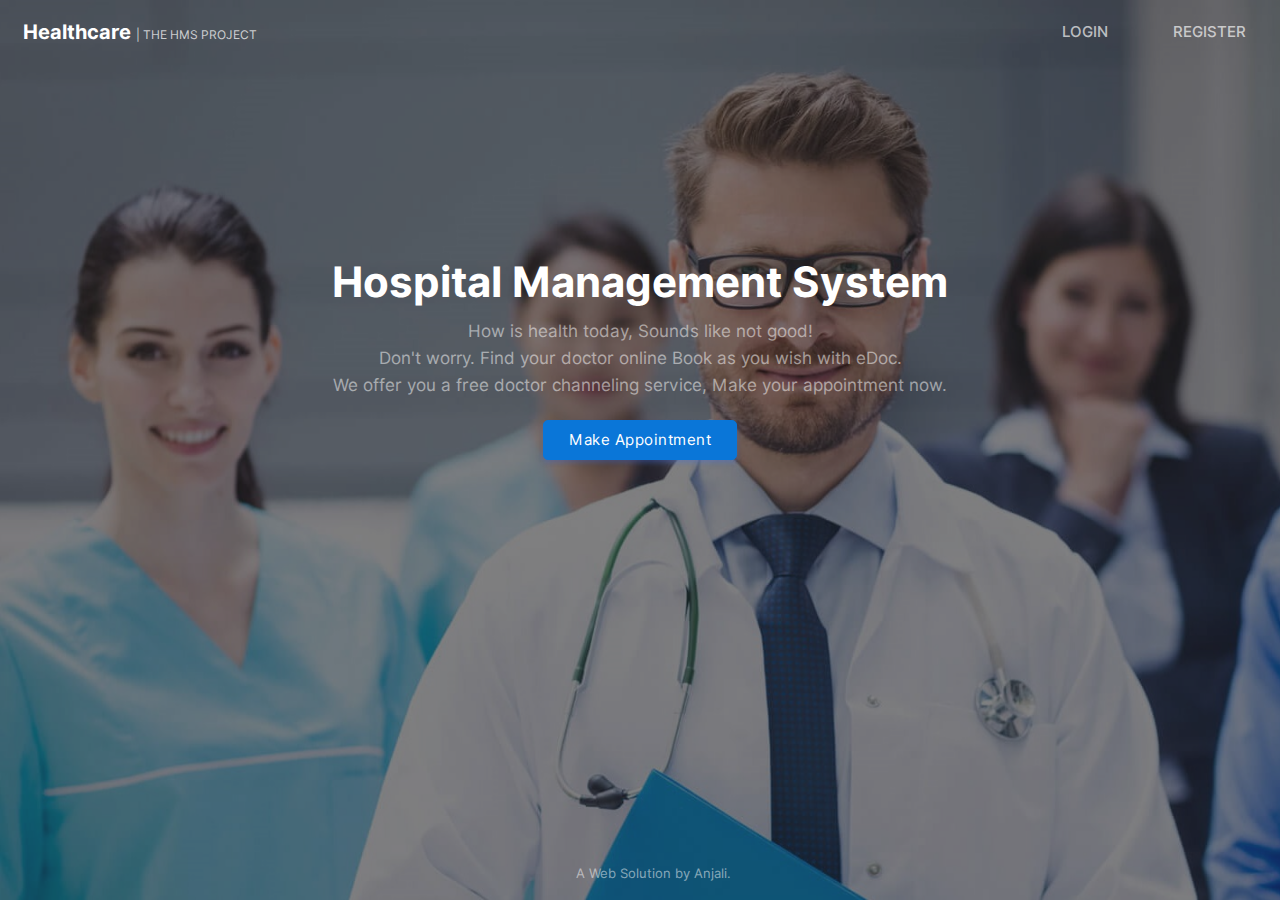
<file: index.html>
<!DOCTYPE html>
<html lang="en">
<head>
    <meta charset="UTF-8">
    <meta http-equiv="X-UA-Compatible" content="IE=edge">
    <meta name="viewport" content="width=device-width, initial-scale=1.0">
    <link rel="stylesheet" href="css/animations.css">  
    <link rel="stylesheet" href="css/main.css">  
    <link rel="stylesheet" href="css/index.css">
    <title>HMS</title>
    <style>
        table{
            animation: transitionIn-Y-bottom 0.5s;
        }
    </style>
        
</head>
<body>
    
    <div class="full-height">
        <center>
        <table border="0">
            <tr>
                <td width="80%">
                    <font class="edoc-logo">Healthcare </font>
                    <font class="edoc-logo-sub">| THE HMS PROJECT</font>
                </td>
                <td width="10%">
                   <a href="login.php"  class="non-style-link"><p class="nav-item">LOGIN</p></a>
                </td>
                <td  width="10%">
                    <a href="signup.php" class="non-style-link"><p class="nav-item" style="padding-right: 10px;">REGISTER</p></a>
                </td>
            </tr>
            
            <tr>
                <td  colspan="3">
                    <p class="heading-text">Hospital Management System</p>

                </td>
            </tr>
            <tr>
                <td  colspan="3">
                    <p class="sub-text2">How is health today, Sounds like not good!<br>Don't worry. Find your doctor online Book as you wish with eDoc. <br>
                    We offer you a free doctor channeling service, Make your appointment now.</p>
                </td>
            </tr>
            <tr>
                
                <td colspan="3">
                    <center>
                    <a href="login.php" >
                        <input type="button" value="Make Appointment" class="login-btn btn-primary btn" style="padding-left: 25px;padding-right: 25px;padding-top: 10px;padding-bottom: 10px;">
                    </a>
                </center>
                </td>
                
            </tr>
            <tr>
                <td colspan="3">
                   
                </td>
            </tr>
        </table>
        <p class="sub-text2 footer-hashen">A Web Solution by Anjali.</p>
    </center>
    
    </div>
</body>
</html>
</file>
<file: css/animations.css>
/*These transition are from youtube*/

@keyframes transitionIn-X{
    from {
            opacity: 0;
            transform: translateX(-10px);

    }

    to {
            opacity: 1;
            transform: translateX(0);
    }
}
    


@keyframes transitionIn-Y-over{
    from {
            opacity: 0;
            transform: translateY(-10px);

    }

    to {
            opacity: 1;
            transform: translateY(0);
    }
}
    
@keyframes transitionIn-Y-bottom{
    from {
            opacity: 0;
            transform: translateY(30px);

    }

    to {
            opacity: 1;
            transform: translateY(0);
    }
}
    

/* Transition end */
</file>
<file: css/main.css>
@import url('font-inter.css');
:root {
  --primarycolor: #0A76D8;
  --primarycolorhover: #006dd3;
  --btnice:#D8EBFA;
  --btnnicetext:#1b62b3;
}

body{
    margin: 0;
    padding: 0;
    border-spacing: 0;
    font-family: 'Inter', sans-serif;
    
}

*, ::after, ::before{
    box-sizing: border-box;
}


/*------custom-scroll-bar - from w3schools.com------------------*/
/* width */
::-webkit-scrollbar {
    width: 5px;
  }
  
  /* Track */
  ::-webkit-scrollbar-track {
    background: #f1f1f1; 
  }
   
  /* Handle */
  ::-webkit-scrollbar-thumb {
    background: #888; 
    border-radius: 12px;
  }
  
  /* Handle on hover */
  ::-webkit-scrollbar-thumb:hover {
    background: #555; 
  }





.input-text{
    border-radius: 4px;
    border: 0.5px solid rgb(226, 226, 226);
    padding: 10px;
    width: 92%;
    transition: 0.2s;
    outline: none;
}

.input-text{
    border: 1px solid #e9ecef;
    font-size: 14px;
    line-height: 26px;
    background-color: #fff;
    display: block;
    width: 100%;
    padding: .375rem .75rem;
    font-weight: 300;
    line-height: 1.5;
    color: #212529;
    background-color: #fff;
    background-clip: padding-box;
    -webkit-appearance: none;
    -moz-appearance: none;
    appearance: none;
    border-radius: .25rem;
    transition: border-color .15s ease-in-out,box-shadow .15s ease-in-out;
}

.input-text:hover{
    background-color: rgb(250, 250, 250);
    transition: 0.2s;
    outline: none;
}

.input-text:focus{
    border: 1px solid rgb(10,118,216);
    transition: 0.2s;
}

.input-text::placeholder{
    font-family: 'Inter', sans-serif;
}



/* -----------Buttons---------------*/
.btn{
    cursor: pointer;
    padding: 8px 20px;
    outline: none;
    text-decoration: none;
    font-size: 15px;
    letter-spacing: 0.5px;
    transition: all 0.3s;
    border-radius: 5px;
    font-family: 'Inter', sans-serif;
}


.btn:hover{
    background-color: var(--primarycolorhover);
    box-shadow: none;
    transition: all 0.5s;
    font-family: 'Inter', sans-serif;

}


.btn-primary{
    background-color: var(--primarycolor) ;
    border: 1px solid var(--primarycolor) ;
    color: #fff ;
    box-shadow: 0 3px 5px 0 rgba(57,108,240,0.3);
}

.btn-primary-soft{
    background-color: #D8EBFA ;
    /*border: 1px solid rgba(57,108,240,0.1) ;*/    color: #1969AA;
    font-weight: 500;
    font-size: 16px;
    border: none;
    /*box-shadow: 0 3px 5px 0 rgba(57,108,240,0.3)*/
}


.btn-primary-soft:hover{
    background-color: var(--primarycolor) ;
    /*border: 1px solid rgba(57,108,240,0.1) ;*/
    color: #fff ;
    box-shadow: 0 3px 5px 0 rgba(57,108,240,0.3);
}


.btn-in-text{
    font-size: 15px;
    letter-spacing: 0.5px;
}

.non-style-link:link, .non-style-link:visited, .non-style-link:hover, .non-style-link:active{
    text-decoration: none;
    color: rgb(43, 43, 43);
}




.btn-label{
    margin-left: 10px;
    padding: 12px 12px;
    outline: none;
    text-decoration: none;
    font-size: 15px;
    letter-spacing: 0.5px;
    transition: all 0.3s;
    border-radius: 5px;
    background-color: #f0f0f073;
    border: 1px solid rgba(57,108,240,0.1) ;
    font-family: 'Inter', sans-serif;
}


.sub-table{
    border: 1px solid #ebebeb;
    border-radius: 8px;
    
}

.filter-container{
  width: 92.5%;
  border: 1px solid #ebebeb;
  border-radius: 8px;
  margin-bottom: 20px;
  border-spacing: 0;
  padding: 0;
}

.filter-container-items{
  margin-top: 7.5px;
  margin-left: 20px;


}
.table-headin{
    font-size: 16px;
    font-weight: 500;
    padding: 10px;
    border-bottom: 3px solid var(--primarycolor);
}

.abc{
  width: 100%;
  height: 550px;
  overflow: auto;
}





        
.overlay {
    position: fixed;
    top: 0;
    bottom: 0;
    left: 0;
    right: 0;
    background: rgba(0, 0, 0, 0.7);
    transition: opacity 500ms;
    opacity: 1;
  }
  .overlay:target {
    visibility: visible;
    opacity: 1;
    
  }
  
  .popup {
    margin: 70px auto;
    padding: 20px;
    background: #fff;
    border-radius: 5px;
    width: 50%;
    position: relative;
    transition: all 5s ease-in-out;
  }
  
  .popup h2 {
    margin-top: 0;
    color: #333;
  }
  .popup .close {
    position: absolute;
    top: 20px;
    right: 30px;
    transition: all 200ms;
    font-size: 30px;
    font-weight: bold;
    text-decoration: none;
    color: #333;
  }
  .popup .close:hover {
    color: var(--primarycolorhover);
  }
  .popup .content {
    max-height: 30%;
    overflow: auto;
  }
  
  @media screen and (max-width: 700px){
    .box{
      width: 70%;
    }
    .popup{
      width: 70%;
    }
  }


input[type=search] {
    background-image: url('../img/search.svg');
    background-position: 10px 50%;
    background-repeat: no-repeat;
    transition: 0.5s;
    padding: 8px 20px 8px 40px;
}

input[type=search]:focus {
    transition: 0.5s;
}

.box {
  width: 120px;
  height: 30px;
  border: 1px solid #e9ecef;
  font-size: 14px;
  color: #212529;
  background-color: #fff;
  line-height: 26px;
  font-weight: 300;
  border-radius: .25rem;
  padding: .375rem .75rem;
  line-height: 1.5;
  width: 100%;
  background-clip: padding-box;
  transition: border-color .15s ease-in-out,box-shadow .15s ease-in-out;
}



.btn-primary-gray{
  background-color: #fff;
  border: 2px solid #c9cbce9f;
  color: #212529d0;
  box-shadow: 0 3px 5px 0 rgba(95, 95, 97, 0.3);
}



.btn-primary-gray:hover{
  background-color: #5185ffa9;
  box-shadow: 0 3px 5px 0 rgba(95, 95, 97, 0.3);
}



.button-icon{
  
  background-position: 10px 50%;
  background-repeat: no-repeat;
  transition: 0.5s;
  padding: 8px 20px 8px 40px;
}



.menu-btn{
  padding:6px;
  color: #3b3b3b;
  background-position: 30% 50%;
  background-repeat: no-repeat;
  transition: 0.5s;
  
}

.menu-text{
  padding-left: 40%;
  font-weight: 500;
  font-size: 16px;
  
}


.menu-active{
  color: var(--primarycolor);
  border-right: 7px solid var(--primarycolor);
  background-color: var();
}

.menu-btn:hover{
  background-color: var(--btnice);
  color: var(--primarycolor);
}

.non-style-link-menu:link, .non-style-link-menu:visited,  .non-style-link-menu:active{
  text-decoration: none;
  color: #3b3b3b;
}
.non-style-link-menu:hover{
  text-decoration: none;
  color: var(--primarycolor);
}

.non-style-link-menu-active:link, .non-style-link-menu-active:visited,  .non-style-link-menu-active:active{
  text-decoration: none;
  color: var(--primarycolor);
}



.menu-icon-dashbord{
  background-image: url('../img/icons/dashboard.svg');
}


.menu-icon-doctor{
  background-image: url('../img/icons/doctors.svg');
}
.menu-icon-schedule{
  background-image: url('../img/icons/schedule.svg');
}
.menu-icon-appoinment{
  background-image: url('../img/icons/book.svg');
}
.menu-icon-patient{
  background-image: url('../img/icons/patients.svg');
}
.menu-icon-settings{
  background-image: url('../img/icons/settings.svg');
}

.menu-icon-session{
  background-image: url('../img/icons/session.svg');
}
.menu-icon-home{
  background-image: url('../img/icons/home.svg');
}



.menu-icon-dashbord:hover,.menu-icon-dashbord-active{
  color: var(--primarycolor);

  background-image: url('../img/icons/dashboard-hover.svg');
}


.menu-icon-doctor:hover,.menu-icon-doctor-active{
  color: var(--primarycolor);
  background-image: url('../img/icons/doctors-hover.svg');
}
.menu-icon-schedule:hover,.menu-icon-schedule-active{
  color: var(--primarycolor);
  
  background-image: url('../img/icons/schedule-hover.svg');
}
.menu-icon-appoinment:hover,.menu-icon-appoinment-active{
  color: var(--primarycolor);
  
  background-image: url('../img/icons/book-hover.svg');
}
.menu-icon-patient:hover,.menu-icon-patient-active{
  color: var(--primarycolor);
  
  background-image: url('../img/icons/patients-hover.svg');
}

.menu-icon-settings:hover,.menu-icon-settings-active{
  color: var(--primarycolor);
  
  background-image: url('../img/icons/settings-iceblue.svg');
}

.menu-icon-session:hover,.menu-icon-session-active{
  color: var(--primarycolor);
  
  background-image: url('../img/icons/session-iceblue.svg');
}
.menu-icon-home:hover,.menu-icon-home-active{
  color: var(--primarycolor);
  
  background-image: url('../img/icons/home-iceblue.svg');
}





.btn-icon-back{
  background-image: url('../img/icons/back-iceblue.svg');
  background-position: 18px 50%;
  background-repeat: no-repeat;
  transition: 0.5s;
  padding: 8px 20px 8px 40px;
}

.btn-icon-back:hover{
  background-image: url('../img/icons/back-white.svg');
}


.btn-edit{
  background-image: url('../img/icons/edit-iceblue.svg');
}
.btn-edit:hover{
  background-image: url('../img/icons/edit-white.svg');
}

.btn-view{
  background-image: url('../img/icons/view-iceblue.svg');
}
.btn-view:hover{
  background-image: url('../img/icons/view-white.svg');
}

.btn-delete{
  background-image: url('../img/icons/delete-iceblue.svg');
}
.btn-delete:hover{
  background-image: url('../img/icons/delete-white.svg');
}

.btn-filter{
  background-image: url('../img/icons/filter-iceblue.svg');
  background-position: 15px 50%;
}
.btn-filter:hover{
  background-image: url('../img/icons/filter-white.svg');
}




.dashboard-items{
  
  border: 2px solid #c9cbce9f;
  border-radius: 7px;
  color: var(--primarycolor);
  /*background-color: #d8ebfa25 ;*/
  /*box-shadow: 0 3px 5px 0 rgba(95, 95, 97, 0.3);*/
}


.h1-dashboard{
  margin: 0;
  padding: 0;
  font-size: 25px;
  font-weight: 600;
  line-height: 0;
  padding-top: 20px;
}

.h3-dashboard{
  margin: 0;
  padding: 0;
  font-size: 20px;
  font-weight: 500;
  color: #212529e3;
}

.dashboard-icons{
  background-color: rgba(184, 184, 184, 0.247);
  padding-top: 30px;
  padding-bottom: 30px;
  border-radius: 7px;
  margin-left: 40px;
  margin-right: 0px;
  
}
.dashboard-icons-setting{
  background-color: rgba(184, 184, 184, 0.247);
  padding-top: 30px;
  padding-bottom: 30px;
  border-radius: 7px;
  margin-left: 5px;
  margin-right: 20px;
  
}

.setting-tabs:hover{
  background-color: #d6d6d657;
}


.doctor-header{
  background-image: url(../img/b8.jpg);
  color: rgba(0, 0, 0, 0.87);
  background-size: 100%;
  background-repeat: no-repeat;
  padding: 20px;
  padding-left: 35px;
}

.patient-header{
  background-image: url(../img/b3.jpg);
}

.search-items{
  padding:20px;
  margin:10px;
  width:95%;
  display: flex;
  padding-left:0;
  padding-left: 30px;
  box-sizing: border-box;
  line-height: 1.5;
  box-shadow: 0 3px 5px 0 rgba(95, 95, 97, 0.068);
}


.h1-search{
  margin: 0;
  padding: 0;
  font-size: 23px;
  font-weight: 600;
  padding-top: 20px;
  padding-bottom: 10px;
}

.h3-search{
  margin: 0;
  padding: 0;
  font-size: 15px;
  font-weight: 500;
  color: #212529e3;
  
}

.h4-search{
  margin: 0;
  padding: 0;
  font-size: 13px;
  font-weight: 400;
  color: #212529e3;
}

.btn-book{
  background-image: url('../img/icons/book-balck.svg');
  background-position: 68% 50%;
  background-repeat: no-repeat;
  transition: 0.5s;
}
</file>
<file: css/index.css>
body{
    background-image: url(../img/bg01.jpg);
    background-repeat: no-repeat;
    background-attachment: fixed;
    background-size: cover;
    height: 100%;
}

html, body {
    height: 100%;
    margin: 0;
  }
  
.full-height {
    background: rgba(26, 26, 26, 0.548);
    background-attachment: fixed;
    max-height: 100vh;
    height: 100vh;


}
table{
    width: 100%;
    padding-top: 5px;
    
}
.heading-text{
    color: white;
    font-size: 42px;
    font-weight: 700;
    line-height: 63px;
    margin-top: 15%;
    text-align: center;
    margin-bottom: 0;
}

.sub-text2{
    color: rgba(255, 255, 255, 0.5);
    font-size: 17px;
    line-height: 27px;
    font-weight: 400;
    text-align: center;
    margin-top: 0;
}


.register-btn{
    background-color: rgba(240, 248, 255, 0.589);
    color: #345cc4;
}


.edoc-logo{
    color: white;
    font-weight: bolder;
    font-size: 20px;
    padding-left: 20px;
    animation: transitionIn-Y-over 0.5s;
}

.edoc-logo-sub{
    color: rgba(255, 255, 255, 0.733);
    font-size: 12px;

}


.nav-item{
    color: rgba(255, 255, 255, 0.671);
    text-align: center;
    font-size: 15px;
    font-weight: 500;
    animation: transitionIn-Y-over 0.5s;
}

.nav-item:hover{
    color: #f0f0f0;

}

.footer-hashen{
    position: absolute;
    bottom: 0;
    left: 45%;
    font-size: 13px;
    animation: transitionIn-Y-over 0.5s;
}
</file>
